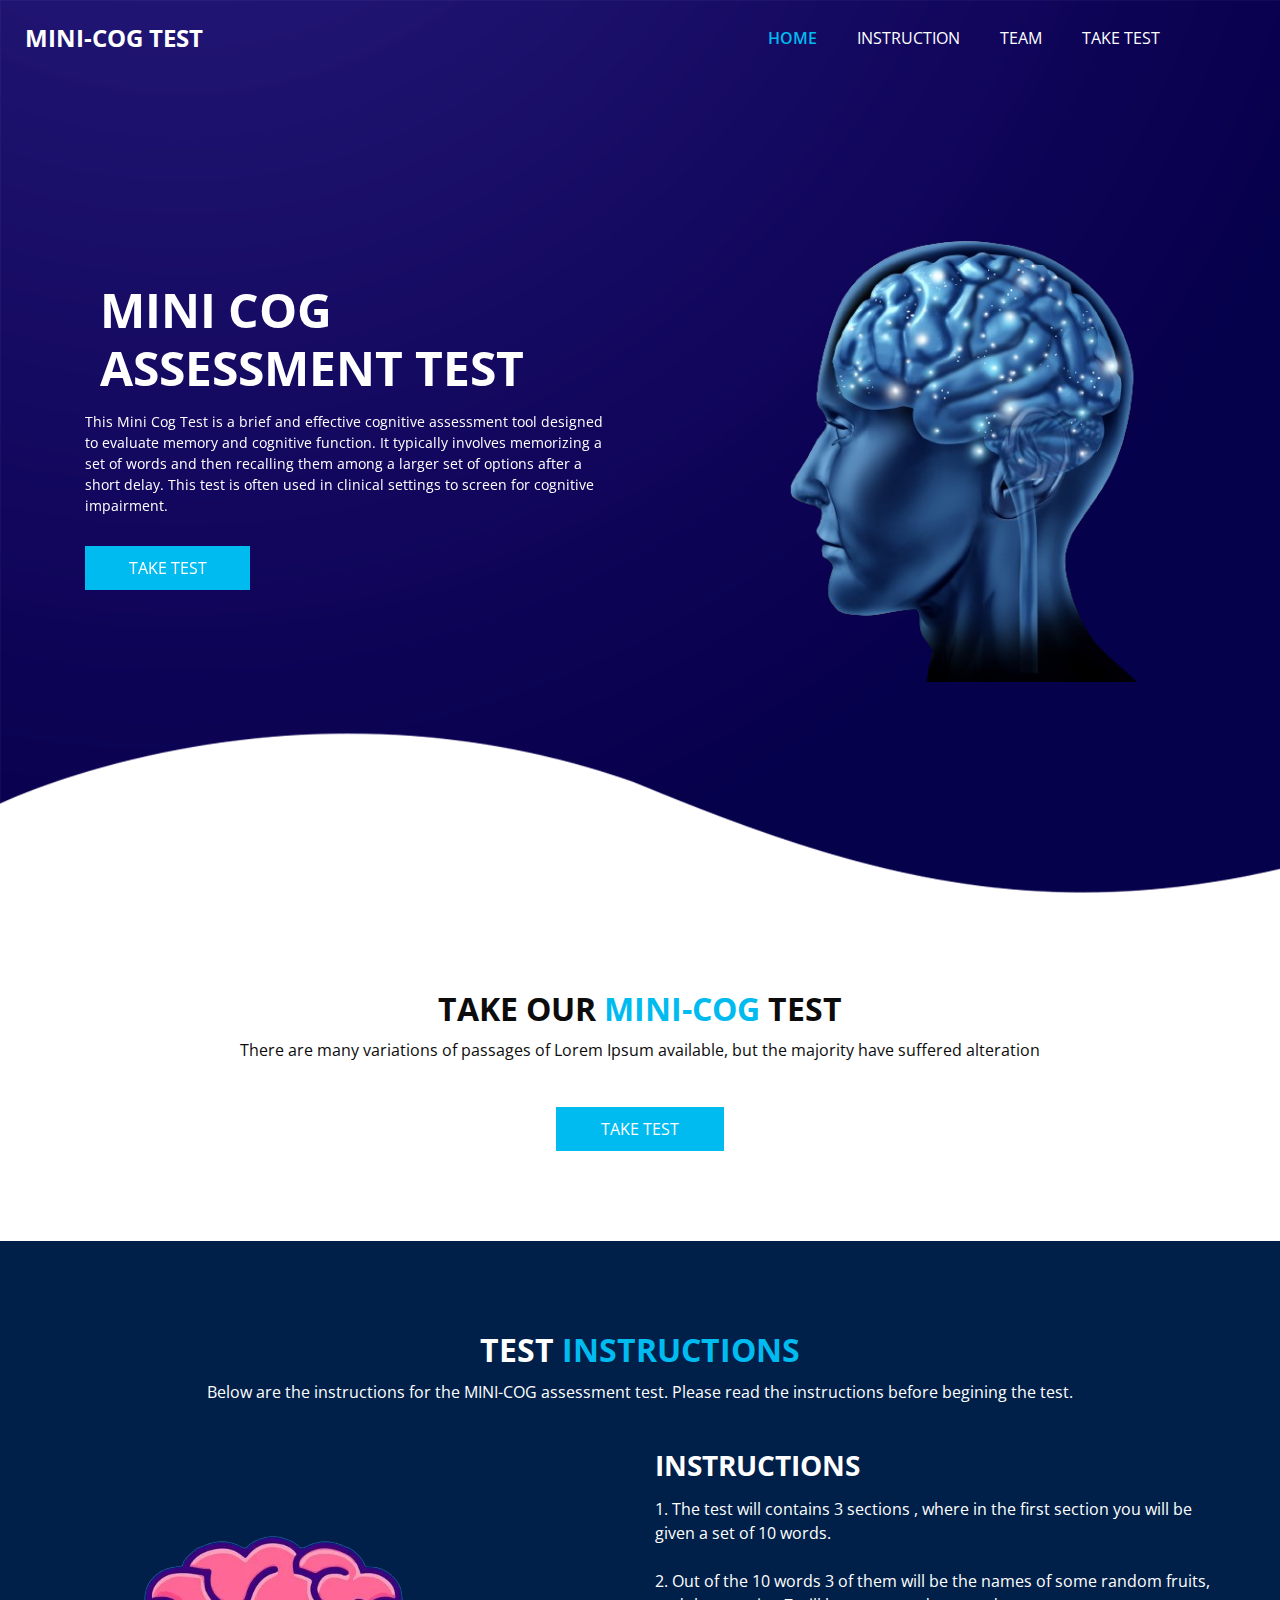
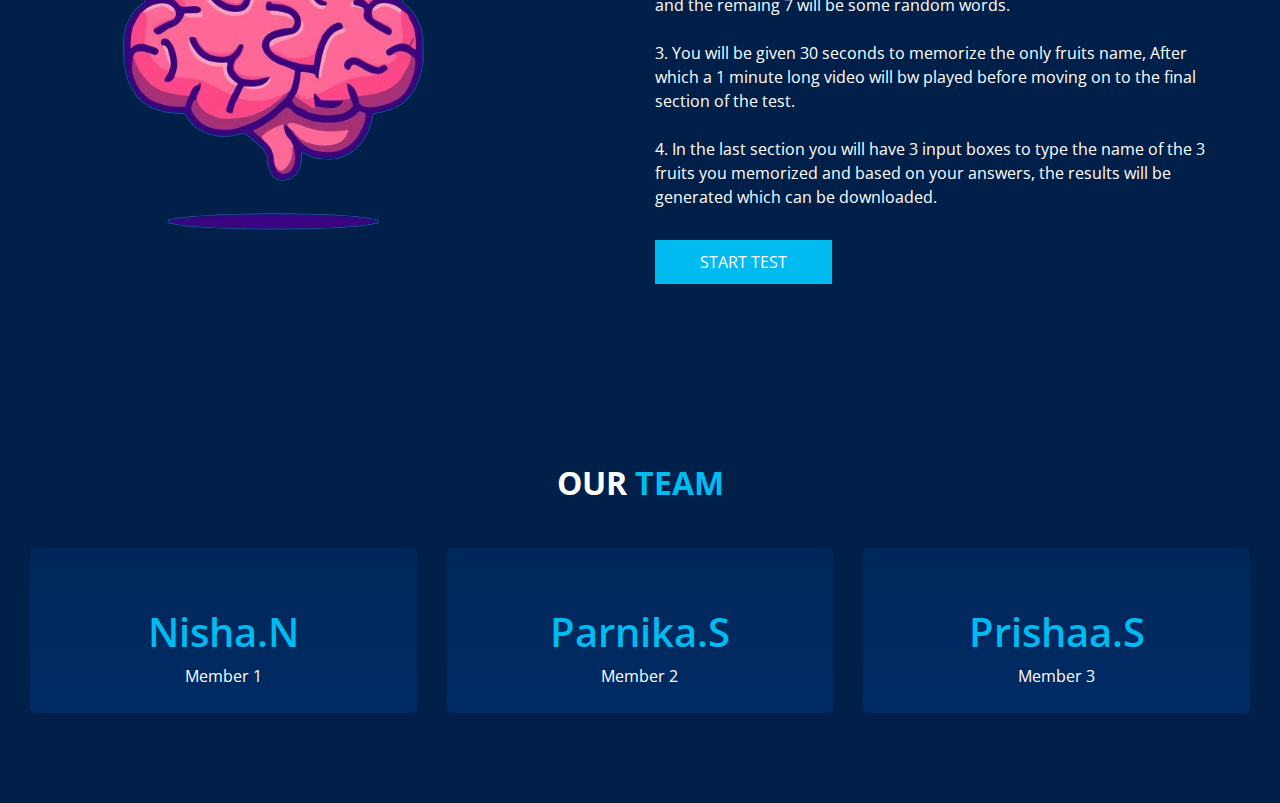
<file: index.html>
<!DOCTYPE html>
<html>

<head>
  <!-- Basic -->
  <meta charset="utf-8" />
  <meta http-equiv="X-UA-Compatible" content="IE=edge" />
  <!-- Mobile Metas -->
  <meta name="viewport" content="width=device-width, initial-scale=1, shrink-to-fit=no" />
  <!-- Site Metas -->
  <meta name="keywords" content="" />
  <meta name="description" content="" />
  <meta name="author" content="" />

  <title> MINI-COG TEST </title>

  <link rel="stylesheet" type="text/css" href="css/bootstrap.css" />

  <link href="https://fonts.googleapis.com/css2?family=Roboto:wght@400;500;700;900&display=swap" rel="stylesheet">

  <link rel="stylesheet" type="text/css" href="https://cdnjs.cloudflare.com/ajax/libs/OwlCarousel2/2.3.4/assets/owl.carousel.min.css" />

  <link href="css/font-awesome.min.css" rel="stylesheet" />

  <link href="css/style.css" rel="stylesheet" />
  <link href="css/responsive.css" rel="stylesheet" />

</head>

<body>

  <div class="hero_area">

    <div class="hero_bg_box">
      <div class="bg_img_box">
        <img src="images/hero-bg.png" alt="">
      </div>
    </div>

    <!-- header section strats -->
    <header class="header_section">
      <div class="container-fluid">
        <nav class="navbar navbar-expand-lg custom_nav-container ">
          <a class="navbar-brand" href="index.html">
            <span>
              MINI-COG TEST
            </span>
          </a>

          <button class="navbar-toggler" type="button" data-toggle="collapse" data-target="#navbarSupportedContent" aria-controls="navbarSupportedContent" aria-expanded="false" aria-label="Toggle navigation">
            <span class=""> </span>
          </button>

          <div class="collapse navbar-collapse" id="navbarSupportedContent">
            <ul class="navbar-nav  ">
              <li class="nav-item active">
                <a class="nav-link" href="index.html">Home <span class="sr-only">(current)</span></a>
              </li>
            
              <li class="nav-item">
                <a class="nav-link" href="index.html#instruction">Instruction</a>
              </li>
              <li class="nav-item">
                <a class="nav-link" href="#team">Team</a>
              </li>
              <li class="nav-item">
                <a class="nav-link" href="test.html">Take Test</a>
              </li>
              
              
           
            </ul>
          </div>
        </nav>
      </div>
    </header>

    <section class="slider_section ">
      <div id="customCarousel1" class="carousel slide" data-ride="carousel">
        <div class="carousel-inner">
          <div class="carousel-item active">
            <div class="container ">
              <div class="row">
                <div class="col-md-6 ">
                  <div class="detail-box container">
                    <h1 class="container">
                        MINI COG ASSESSMENT TEST
                    </h1>
                    <p>
                      This Mini Cog Test is a brief and effective cognitive assessment tool designed to evaluate memory and cognitive function. It typically involves memorizing a set of words and then recalling them among a larger set of options after a short delay. This test is often used in clinical settings to screen for cognitive impairment.                    </p>
                    <div class="btn-box">
                      <a href="#instruction" class="btn1">
                        TAKE TEST
                      </a>
                    </div>
                  </div>
                </div>
                <div class="col-md-6">
                  <div class="img-box container ml-5 mb-b">
                    <img src="images/brain.png" class="img-fluid" alt="">
                  </div>
                </div>
              </div>
            </div>
          </div>
         
        </div>
    
      </div>

    </section>
  </div>



  <section class="service_section layout_padding">
    <div class="service_container">
      <div class="container ">
        <div class="heading_container heading_center">
          <h2>
            TAKE OUR <span>MINI-COG</span> TEST
          </h2>
          <p>
            There are many variations of passages of Lorem Ipsum available, but the majority have suffered alteration
          </p>
        </div>
       
        </div> 
        <div class="btn-box">
          <a href="#instruction">
            TAKE TEST
          </a>
        </div>
      </div>
    </div>
  </section>



  <section class="about_section layout_padding" id="instruction">
    <div class="container  ">
      <div class="heading_container heading_center">
        <h2>
          TEST <span>INSTRUCTIONS</span>
        </h2>
        <p>
            Below are the instructions for the MINI-COG assessment test. Please read the instructions before begining the test.
        </p>
      </div>
      <div class="row">
        <div class="col-md-6 ">
          <div class="img-box">
            <img src="images/cartbrain.png" alt="">
          </div>
        </div>
        <div class="col-md-6">
          <div class="detail-box">
            <h3>
              INSTRUCTIONS
            </h3>
            <p>
             1. The test will contains 3 sections , where in the first section you will be given a set of 10 words.<br><br>
             2. Out of the 10 words 3 of them will be the names of some random fruits, and the remaing 7 will be some random words.<br><br>
             3. You will be given 30 seconds to memorize the only fruits name, After which a 1 minute long video will bw played before moving on to the final section of the test.<br><br>
             4. In the last section you will have 3 input boxes to type the name of the 3 fruits you memorized and based on your answers, the results will be generated which can be downloaded. 
            </p>
           
            <a href="test.html">
              START TEST
            </a>
          </div>
        </div>
      </div>
    </div>
  </section>

  

  <!-- team section -->
  <section class="team_section layout_padding" id="team">
    <div class="container-fluid">
      <div class="heading_container heading_center">
        <h2 class="">
          OUR <span> TEAM</span>
        </h2>
      </div>

      <div class="team_container">
        <div class="row">
          <div class="col-lg-4 col-sm-4">
            <div class="box ">
             
              <div class="detail-box">
                <h5 style="font-size: 40px;">
                  Nisha.N
                </h5>
                <p>
                  Member 1 
                </p>
              </div>
              
            </div>
          </div>
          <div class="col-lg-4 col-sm-4">
            <div class="box ">
             
              <div class="detail-box">
                <h5 style="font-size: 40px;">
                  Parnika.S
                </h5>
                <p>
                  Member 2 
                </p>
              </div>
             
              </div>
            </div>
            <div class="col-lg-4 col-sm-4">
              <div class="box ">
               
                <div class="detail-box">
                  <h5 style="font-size: 40px;">
                    Prishaa.S
                  </h5>
                  <p>
                    Member 3 
                  </p>
                </div>
                
              </div>
            </div>
          </div>
          
          
        </div>
      </div>
    </div>
  </section>



 

  <script type="text/javascript" src="js/jquery-3.4.1.min.js"></script>
  <script src="https://cdn.jsdelivr.net/npm/popper.js@1.16.0/dist/umd/popper.min.js" integrity="sha384-Q6E9RHvbIyZFJoft+2mJbHaEWldlvI9IOYy5n3zV9zzTtmI3UksdQRVvoxMfooAo" crossorigin="anonymous">
  </script>
  <script type="text/javascript" src="js/bootstrap.js"></script>
  <script type="text/javascript" src="https://cdnjs.cloudflare.com/ajax/libs/OwlCarousel2/2.3.4/owl.carousel.min.js">
  </script>
  <script type="text/javascript" src="js/custom.js"></script>
  

</body>

</html>
</file>
<file: css/style.css>
@import url("https://fonts.googleapis.com/css2?family=Lato:wght@400;700&family=Open+Sans:wght@300;400;600;700&display=swap");
*{
  scroll-behavior: smooth;

}

body {
  font-family: "Open Sans", sans-serif;
  color: #0c0c0c;
  background-color: #ffffff;
  overflow-x: hidden;
}

.layout_padding {
  padding: 90px 0;
}

.layout_padding2 {
  padding: 75px 0;
}

.layout_padding2-top {
  padding-top: 75px;
}

.layout_padding2-bottom {
  padding-bottom: 75px;
}

.layout_padding-top {
  padding-top: 90px;
}

.layout_padding-bottom {
  padding-bottom: 90px;
}

.heading_container {
  display: -webkit-box;
  display: -ms-flexbox;
  display: flex;
  -webkit-box-orient: vertical;
  -webkit-box-direction: normal;
      -ms-flex-direction: column;
          flex-direction: column;
  -webkit-box-align: start;
      -ms-flex-align: start;
          align-items: flex-start;
}

.heading_container h2 {
  position: relative;
  font-weight: bold;
  margin-bottom: 0;
}

.heading_container h2 span {
  color: #00bbf0;
}

.heading_container p {
  margin-top: 10px;
  margin-bottom: 0;
}

.heading_container.heading_center {
  -webkit-box-align: center;
      -ms-flex-align: center;
          align-items: center;
  text-align: center;
}

a,
a:hover,
a:focus {
  text-decoration: none;
}

a:hover,
a:focus {
  color: initial;
}

.btn,
.btn:focus {
  outline: none !important;
  -webkit-box-shadow: none;
          box-shadow: none;
}

/*header section*/
.hero_area {
  position: relative;
  min-height: 100vh;
  display: -webkit-box;
  display: -ms-flexbox;
  display: flex;
  -webkit-box-orient: vertical;
  -webkit-box-direction: normal;
      -ms-flex-direction: column;
          flex-direction: column;
}

.hero_area .hero_bg_box {
  position: absolute;
  top: 0;
  left: 0;
  width: 100%;
  height: 100%;
  display: -webkit-box;
  display: -ms-flexbox;
  display: flex;
  -webkit-box-pack: center;
      -ms-flex-pack: center;
          justify-content: center;
  -webkit-box-align: end;
      -ms-flex-align: end;
          align-items: flex-end;
  overflow: hidden;
  z-index: -1;
}

.hero_area .hero_bg_box .bg_img_box {
  min-width: 100%;
  min-height: 100%;
}

.hero_area .hero_bg_box img {
  min-width: 100%;
  min-height: 100%;
}

.sub_page .hero_area {
  min-height: auto;
  background: linear-gradient(130deg, #231a6f, #0f054c);
  /* background: linear-gradient(130deg, #1d1d1d, #000000); */

}

.sub_page .hero_area .hero_bg_box {
  display: none;
}

.header_section {
  padding: 15px 0;
}

.header_section .container-fluid {
  padding-right: 25px;
  padding-left: 25px;
}

.navbar-brand span {
  font-weight: bold;
  font-size: 24px;
  color: #ffffff;
}

.custom_nav-container {
  padding: 0;
}

.custom_nav-container .navbar-nav {
  margin-left: auto;
  margin-right: 75px;
}

.custom_nav-container .navbar-nav .nav-item .nav-link {
  padding: 5px 20px;
  color: #ffffff;
  text-align: center;
  text-transform: uppercase;
  border-radius: 5px;
  -webkit-transition: all 0.3s;
  transition: all 0.3s;
}

.custom_nav-container .navbar-nav .nav-item:hover .nav-link, .custom_nav-container .navbar-nav .nav-item.active .nav-link {
  color: #00bbf0;
}

.custom_nav-container .navbar-nav .nav-item.active .nav-link {
  font-weight: 600;
}

.custom_nav-container .nav_search-btn {
  width: 35px;
  height: 35px;
  padding: 0;
  border: none;
  color: #ffffff;
}

.custom_nav-container .nav_search-btn:hover {
  color: #00bbf0;
}

.custom_nav-container .navbar-toggler {
  outline: none;
}

.custom_nav-container .navbar-toggler {
  padding: 0;
  width: 37px;
  height: 42px;
  -webkit-transition: all 0.3s;
  transition: all 0.3s;
}

.custom_nav-container .navbar-toggler span {
  display: block;
  width: 35px;
  height: 4px;
  background-color: #ffffff;
  margin: 7px 0;
  -webkit-transition: all 0.3s;
  transition: all 0.3s;
  position: relative;
  border-radius: 5px;
  transition: all 0.3s;
}

.custom_nav-container .navbar-toggler span::before, .custom_nav-container .navbar-toggler span::after {
  content: "";
  position: absolute;
  left: 0;
  height: 100%;
  width: 100%;
  background-color: #ffffff;
  top: -10px;
  border-radius: 5px;
  -webkit-transition: all 0.3s;
  transition: all 0.3s;
}

.custom_nav-container .navbar-toggler span::after {
  top: 10px;
}

.custom_nav-container .navbar-toggler[aria-expanded="true"] {
  -webkit-transform: rotate(360deg);
          transform: rotate(360deg);
}

.custom_nav-container .navbar-toggler[aria-expanded="true"] span {
  -webkit-transform: rotate(45deg);
          transform: rotate(45deg);
}

.custom_nav-container .navbar-toggler[aria-expanded="true"] span::before, .custom_nav-container .navbar-toggler[aria-expanded="true"] span::after {
  -webkit-transform: rotate(90deg);
          transform: rotate(90deg);
  top: 0;
}

/*end header section*/
/* slider section */
.slider_section {
  -webkit-box-flex: 1;
      -ms-flex: 1;
          flex: 1;
  display: -webkit-box;
  display: -ms-flexbox;
  display: flex;
  -webkit-box-align: center;
      -ms-flex-align: center;
          align-items: center;
  position: relative;
  padding: 45px 0 145px 0;
}

.slider_section .row {
  -webkit-box-align: center;
      -ms-flex-align: center;
          align-items: center;
}

.slider_section #customCarousel1 {
  width: 100%;
  position: unset;
}

.slider_section .detail-box {
  color: #00204a;
}

.slider_section .detail-box h1 {
  font-size: 3rem;
  font-weight: bold;
  text-transform: uppercase;
  margin-bottom: 15px;
  color: #ffffff;
}

.slider_section .detail-box p {
  color: #fefefe;
  font-size: 14px;
}

.slider_section .detail-box .btn-box {
  display: -webkit-box;
  display: -ms-flexbox;
  display: flex;
  margin: 0 -5px;
  margin-top: 25px;
}

.slider_section .detail-box .btn-box a {
  margin: 5px;
  text-align: center;
  width: 165px;
}

.slider_section .detail-box .btn-box .btn1 {
  display: inline-block;
  padding: 10px 15px;
  background-color: #00bbf0;
  color: #ffffff;
  border-radius: 0;
  -webkit-transition: all 0.3s;
  transition: all 0.3s;
  border: none;
}

.slider_section .detail-box .btn-box .btn1:hover {
  background-color: #007fa4;
}

.slider_section .detail-box .btn-box .btn2 {
  display: inline-block;
  padding: 10px 15px;
  background-color: #000000;
  color: #ffffff;
  border-radius: 0;
  -webkit-transition: all 0.3s;
  transition: all 0.3s;
  border: none;
}

.slider_section .detail-box .btn-box .btn2:hover {
  background-color: black;
}

.slider_section .img-box {
  margin: 45px 0;
  width: 500px;
  height: auto;
}

.slider_section .img-box img {
  width: 100%;
  /* -webkit-animation: upDown 5s infinite;
          animation: upDown 5s infinite; */
}

/* @-webkit-keyframes upDown {
  0% {
    -webkit-transform: translateY(-45px);
            transform: translateY(-45px);
  }
  50% {
    -webkit-transform: translateY(35px);
            transform: translateY(35px);
  }
  100% {
    -webkit-transform: translateY(-35px);
            transform: translateY(-35px);
  }
}

@keyframes upDown {
  0% {
    -webkit-transform: translateY(-35px);
            transform: translateY(-35px);
  }
  50% {
    -webkit-transform: translateY(35px);
            transform: translateY(35px);
  }
  100% {
    -webkit-transform: translateY(-35px);
            transform: translateY(-35px);
  }
} */

.slider_section .carousel-indicators {
  position: unset;
  margin: 0;
  -webkit-box-pack: center;
      -ms-flex-pack: center;
          justify-content: center;
  -webkit-box-align: center;
      -ms-flex-align: center;
          align-items: center;
}

.slider_section .carousel-indicators li {
  background-color: #ffffff;
  width: 12px;
  height: 12px;
  border-radius: 100%;
  opacity: 1;
}

.slider_section .carousel-indicators li.active {
  width: 20px;
  height: 20px;
  background-color: #00bbf0;
}

.service_section {
  position: relative;
}

.service_section .box {
  display: -webkit-box;
  display: -ms-flexbox;
  display: flex;
  -webkit-box-orient: vertical;
  -webkit-box-direction: normal;
      -ms-flex-direction: column;
          flex-direction: column;
  -webkit-box-align: center;
      -ms-flex-align: center;
          align-items: center;
  text-align: center;
  margin-top: 45px;
  background-color: #f8f8f9;
  padding: 20px;
  border-radius: 5px;
}

.service_section .box .img-box {
  display: -webkit-box;
  display: -ms-flexbox;
  display: flex;
  -webkit-box-pack: center;
      -ms-flex-pack: center;
          justify-content: center;
  -webkit-box-align: start;
      -ms-flex-align: start;
          align-items: flex-start;
  width: 125px;
  min-width: 75px;
  height: 75px;
  margin-bottom: 15px;
}

.service_section .box .img-box img {
  max-width: 100%;
  max-height: 100%;
  -webkit-transition: all 0.3s;
  transition: all 0.3s;
}

.service_section .box .detail-box h5 {
  font-weight: bold;
  text-transform: uppercase;
}

.service_section .box .detail-box a {
  color: #00204a;
  font-weight: 600;
}

.service_section .box .detail-box a:hover {
  color: #00bbf0;
}

.service_section .btn-box {
  display: -webkit-box;
  display: -ms-flexbox;
  display: flex;
  -webkit-box-pack: center;
      -ms-flex-pack: center;
          justify-content: center;
  margin-top: 45px;
}

.service_section .btn-box a {
  display: inline-block;
  padding: 10px 45px;
  background-color: #00bbf0;
  color: #ffffff;
  border-radius: 0;
  -webkit-transition: all 0.3s;
  transition: all 0.3s;
  border: none;
}

.service_section .btn-box a:hover {
  background-color: #007fa4;
}

.about_section {
  background-color: #00204a;
  color: #ffffff;
}

.about_section .heading_container {
  margin-bottom: 45px;
}

.about_section .row {
  -webkit-box-align: center;
      -ms-flex-align: center;
          align-items: center;
}

.about_section .img-box img {
  max-width: 100%;
}

.about_section .detail-box h3 {
  font-weight: bold;
}

.about_section .detail-box p {
  margin-top: 15px;
}

.about_section .detail-box a {
  display: inline-block;
  padding: 10px 45px;
  background-color: #00bbf0;
  color: #ffffff;
  border-radius: 0px;
  -webkit-transition: all 0.3s;
  transition: all 0.3s;
  border: none;
  margin-top: 15px;
}

.about_section .detail-box a:hover {
  background-color: #007fa4;
}

.why_section .box {
  margin-top: 45px;
  display: -webkit-box;
  display: -ms-flexbox;
  display: flex;
  -webkit-box-orient: vertical;
  -webkit-box-direction: normal;
      -ms-flex-direction: column;
          flex-direction: column;
  -webkit-box-align: center;
      -ms-flex-align: center;
          align-items: center;
  text-align: center;
}

.why_section .box .img-box {
  margin-bottom: 20px;
  width: 120px;
  height: 120px;
  min-width: 120px;
  min-height: 120px;
  border-radius: 100%;
  border: 5px solid #00204a;
  display: -webkit-box;
  display: -ms-flexbox;
  display: flex;
  -webkit-box-pack: center;
      -ms-flex-pack: center;
          justify-content: center;
  -webkit-box-align: center;
      -ms-flex-align: center;
          align-items: center;
}

.why_section .box .img-box img {
  width: 55px;
  height: auto;
  fill: #00204a;
}

.why_section .box h5 {
  font-weight: bold;
  margin-bottom: 10px;
}

.why_section .box p {
  margin-bottom: 0;
}

.why_section .btn-box {
  display: -webkit-box;
  display: -ms-flexbox;
  display: flex;
  -webkit-box-pack: center;
      -ms-flex-pack: center;
          justify-content: center;
  margin-top: 45px;
}

.why_section .btn-box a {
  display: inline-block;
  padding: 10px 45px;
  background-color: #00bbf0;
  color: #ffffff;
  border-radius: 0;
  -webkit-transition: all 0.3s;
  transition: all 0.3s;
  border: none;
}

.why_section .btn-box a:hover {
  background-color: #007fa4;
}

/*team section */
.team_section {
  text-align: center;
  background-color: #00204a;
  color: #ffffff;
}

.team_section .heading_container {
  -webkit-box-pack: center;
      -ms-flex-pack: center;
          justify-content: center;
}

.team_section .team_container {
  padding: 0 15px;
}

.team_section .team_container .box {
  padding: 35px 0 0 0;
  border-radius: 5px;
  overflow: hidden;
  -webkit-transition: all .1s;
  transition: all .1s;
  margin-top: 45px;
  background: -webkit-gradient(linear, left top, left bottom, from(#002759), to(#002b64));
  background: linear-gradient(to bottom, #002759, #002b64);
}

.team_section .team_container .box .img-box {
  display: -webkit-box;
  display: -ms-flexbox;
  display: flex;
  -webkit-box-pack: center;
      -ms-flex-pack: center;
          justify-content: center;
  -webkit-box-align: center;
      -ms-flex-align: center;
          align-items: center;
}

.team_section .team_container .box .img-box img {
  width: 120px;
  border-radius: 100%;
  border: 5px solid #ffffff;
}

.team_section .team_container .box .detail-box {
  margin: 25px 0;
}

.team_section .team_container .box .detail-box h5 {
  color: #00bbf0;
  font-weight: 600;
  position: relative;
}

.team_section .team_container .box .social_box {
  padding: 10px 45px 20px 45px;
  display: -webkit-box;
  display: -ms-flexbox;
  display: flex;
  -webkit-box-pack: justify;
      -ms-flex-pack: justify;
          justify-content: space-between;
}

.team_section .team_container .box .social_box a {
  color: #ffffff;
  font-size: 22px;
}

.team_section .team_container .box .social_box a:hover {
  color: #00bbf0;
}

/*team section end*/
/* client section start */
.client_section .heading_container {
  margin-bottom: 30px;
}

.client_section .box {
  display: -webkit-box;
  display: -ms-flexbox;
  display: flex;
  -webkit-box-orient: vertical;
  -webkit-box-direction: normal;
      -ms-flex-direction: column;
          flex-direction: column;
  margin: 15px;
}

.client_section .box .img-box {
  position: relative;
  display: -webkit-box;
  display: -ms-flexbox;
  display: flex;
  -webkit-box-pack: center;
      -ms-flex-pack: center;
          justify-content: center;
  -webkit-box-align: center;
      -ms-flex-align: center;
          align-items: center;
  width: 100px;
  margin-bottom: -50px;
  margin-left: 25px;
  position: relative;
}

.client_section .box .img-box img {
  border-radius: 100%;
}

.client_section .box .client_id {
  display: -webkit-box;
  display: -ms-flexbox;
  display: flex;
  -webkit-box-pack: justify;
      -ms-flex-pack: justify;
          justify-content: space-between;
}

.client_section .box .client_id .client_info h6 {
  font-weight: 600;
  margin-bottom: 5px;
}

.client_section .box .client_id .client_info p {
  margin-bottom: 0;
  font-size: 15px;
  font-size: 14px;
  margin-bottom: 10px;
}

.client_section .box .detail-box {
  background-color: #ffffff;
  -webkit-box-shadow: 0 0 15px 0 rgba(0, 0, 0, 0.15);
          box-shadow: 0 0 15px 0 rgba(0, 0, 0, 0.15);
  padding: 75px 25px 25px 25px;
}

.client_section .box .detail-box i {
  color: #00204a;
  margin-bottom: 10px;
}

.client_section .owl-carousel .owl-nav {
  display: -webkit-box;
  display: -ms-flexbox;
  display: flex;
  -webkit-box-pack: center;
      -ms-flex-pack: center;
          justify-content: center;
  margin-top: 45px;
}

.client_section .owl-carousel .owl-nav .owl-prev,
.client_section .owl-carousel .owl-nav .owl-next {
  width: 55px;
  height: 55px;
  background-color: #ffffff;
  color: #000000;
  outline: none;
  bottom: 0px;
  font-size: 24px;
  -webkit-box-shadow: 0 0 5px 0 rgba(0, 0, 0, 0.25);
          box-shadow: 0 0 5px 0 rgba(0, 0, 0, 0.25);
}

.client_section .owl-carousel .owl-nav .owl-prev:hover,
.client_section .owl-carousel .owl-nav .owl-next:hover {
  color: #00204a;
}

/* client section end */
.info_section {
  background-color: #00204a;
  color: #ffffff;
  padding: 45px 0 15px 0;
}

.info_section h4 {
  font-weight: 600;
  margin-bottom: 20px;
}

.info_section .info_col {
  margin-bottom: 30px;
}

.info_section .info_contact .contact_link_box {
  display: -webkit-box;
  display: -ms-flexbox;
  display: flex;
  -webkit-box-orient: vertical;
  -webkit-box-direction: normal;
      -ms-flex-direction: column;
          flex-direction: column;
}

.info_section .info_contact .contact_link_box a {
  margin: 5px 0;
  color: #ffffff;
}

.info_section .info_contact .contact_link_box a i {
  margin-right: 5px;
}

.info_section .info_contact .contact_link_box a:hover {
  color: #00bbf0;
}

.info_section .info_social {
  display: -webkit-box;
  display: -ms-flexbox;
  display: flex;
  margin-top: 20px;
  margin-bottom: 10px;
}

.info_section .info_social a {
  display: -webkit-box;
  display: -ms-flexbox;
  display: flex;
  -webkit-box-pack: center;
      -ms-flex-pack: center;
          justify-content: center;
  -webkit-box-align: center;
      -ms-flex-align: center;
          align-items: center;
  color: #ffffff;
  border-radius: 100%;
  margin-right: 10px;
  font-size: 24px;
}

.info_section .info_social a:hover {
  color: #00bbf0;
}

.info_section .info_links {
  display: -webkit-box;
  display: -ms-flexbox;
  display: flex;
  -webkit-box-orient: vertical;
  -webkit-box-direction: normal;
      -ms-flex-direction: column;
          flex-direction: column;
  -ms-flex-wrap: wrap;
      flex-wrap: wrap;
}

.info_section .info_links a {
  display: -webkit-box;
  display: -ms-flexbox;
  display: flex;
  -webkit-box-align: center;
      -ms-flex-align: center;
          align-items: center;
  margin-bottom: 15px;
  color: #ffffff;
}

.info_section .info_links a:hover {
  color: #00bbf0;
}

.info_section form input {
  border: none;
  border-bottom: 1px solid #ffffff;
  background-color: transparent;
  width: 100%;
  height: 45px;
  color: #ffffff;
  outline: none;
}

.info_section form input::-webkit-input-placeholder {
  color: #ffffff;
}

.info_section form input:-ms-input-placeholder {
  color: #ffffff;
}

.info_section form input::-ms-input-placeholder {
  color: #ffffff;
}

.info_section form input::placeholder {
  color: #ffffff;
}

.info_section form button {
  width: 100%;
  text-align: center;
  display: inline-block;
  padding: 10px 55px;
  background-color: #00bbf0;
  color: #ffffff;
  border-radius: 0;
  -webkit-transition: all 0.3s;
  transition: all 0.3s;
  border: none;
  margin-top: 15px;
}

.info_section form button:hover {
  background-color: #007fa4;
}

/* footer section*/
.footer_section {
  position: relative;
  background-color: #ffffff;
  text-align: center;
}

.footer_section p {
  color: #00204a;
  padding: 25px 0;
  margin: 0;
}

.footer_section p a {
  color: inherit;
}
/*# sourceMappingURL=style.css.map */
</file>
<file: css/responsive.css>
@media (max-width: 1300px) {}

@media (max-width: 1120px) {}

@media (max-width: 992px) {
  .hero_area {
    min-height: auto;
  }

  .hero_area {
    background: linear-gradient(130deg, #231a6f, #0f054c);
  }

  .hero_area .hero_bg_box {
    display: none;
  }

  .slider_section {
    padding: 45px 0 75px 0;
  }

  .custom_nav-container .navbar-nav {
    padding-top: 15px;
    align-items: center;
  }


  .custom_nav-container .navbar-nav .nav-item .nav-link {
    padding: 5px 25px;
    margin: 5px 0;
  }


}

@media (max-width: 768px) {
  .about_section .img-box {
    margin-bottom: 45px;
  }

}

@media (max-width: 576px) {
  .header_section .header_top .contact_nav a span {
    display: none;
  }


  .client_section .client_container {
    width: 100%;
  }

  .client_section .box {
    margin: 0;
  }

  .owl-nav {
    display: flex;
    justify-content: center;
    margin-top: 45px;
  }

  .client_section .owl-carousel .owl-nav .owl-prev,
  .client_section .owl-carousel .owl-nav .owl-next {
    position: unset;
    margin: 0 2.5px;
  }
}

@media (max-width: 480px) {
  .slider_section .detail-box h1 {
    font-size: 2rem;
  }

  .track_section form {
    flex-direction: column;
    align-items: flex-start;
  }

  .track_section form input {
    width: 100%;
  }

  .track_section form button {
    padding: 10px 60px;
    margin-top: 10px;
  }
}

@media (max-width: 420px) {
  .service_section .box {
    flex-direction: column;
  }

  .service_section .box .img-box {
    justify-content: flex-start;
    margin-bottom: 15px;
  }
}

@media (max-width: 376px) {}

@media (min-width: 1200px) {
  .container {
    max-width: 1170px;
  }
}
</file>
